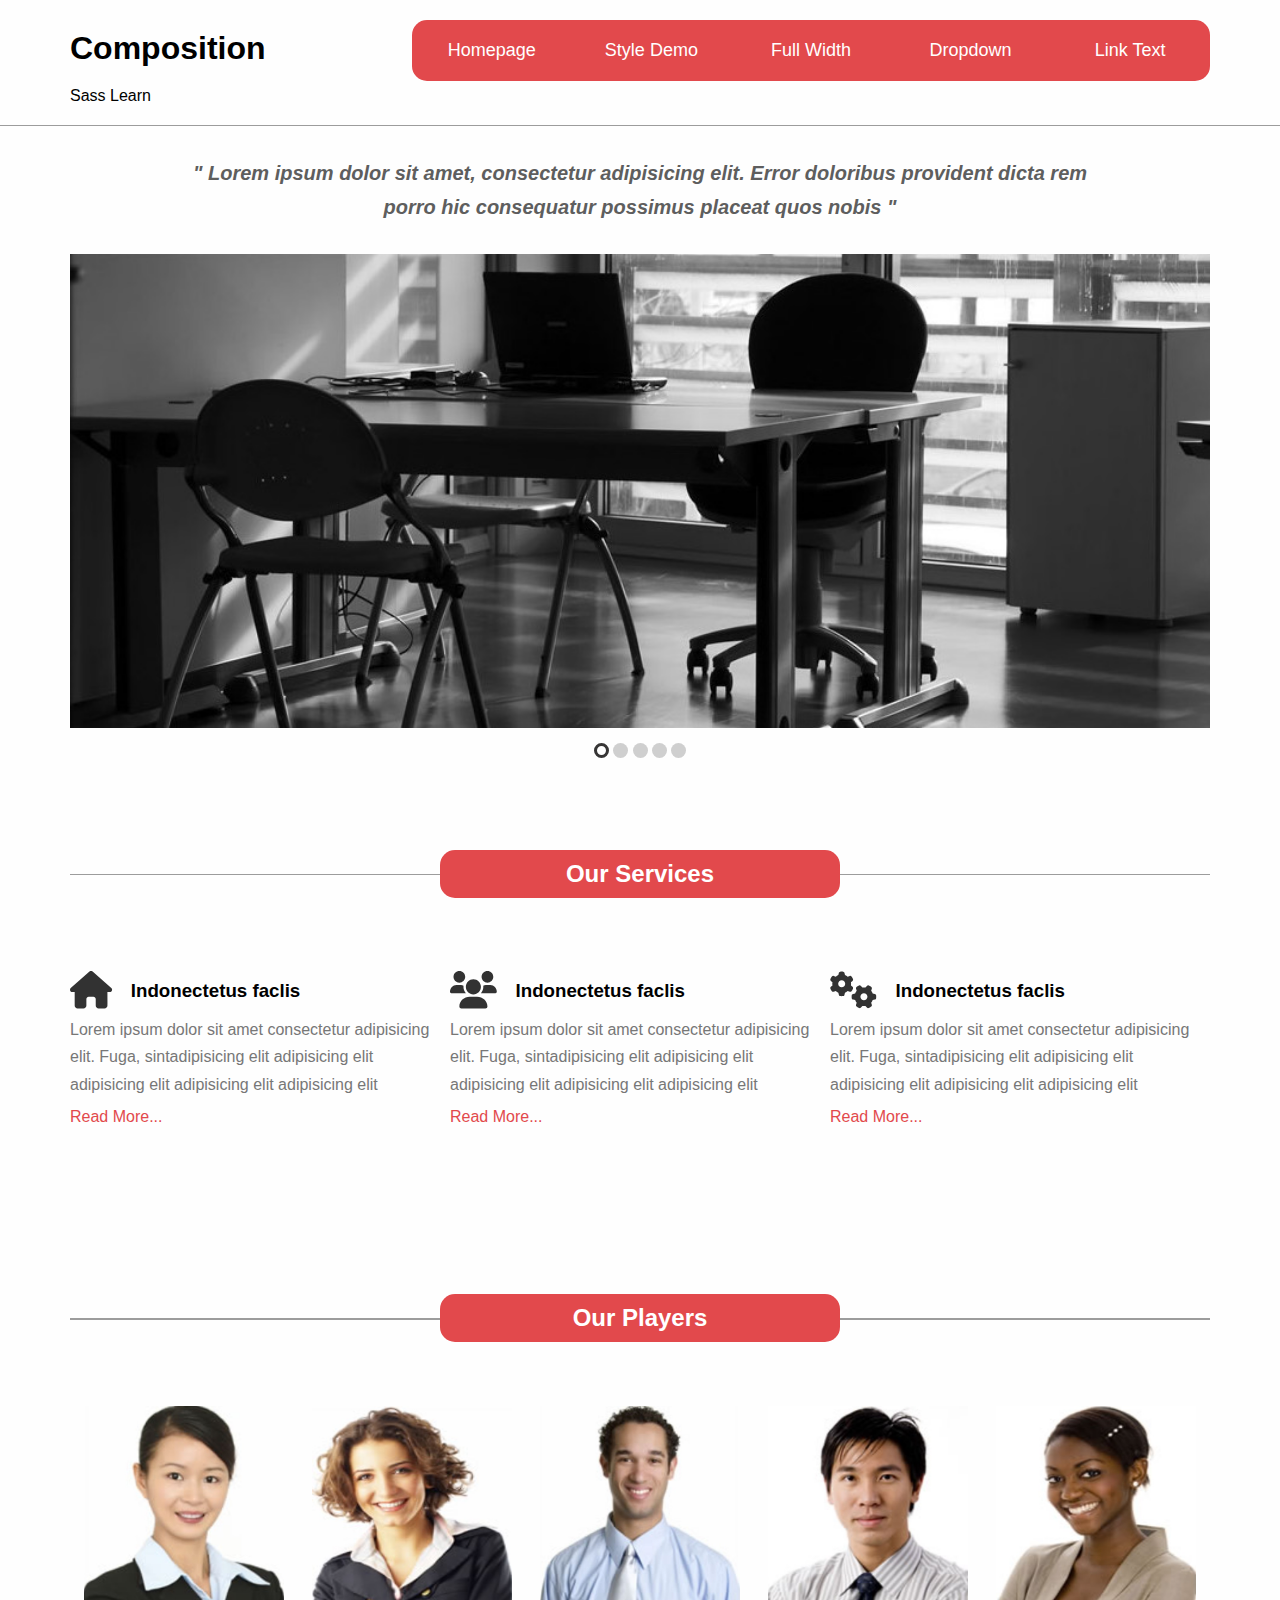
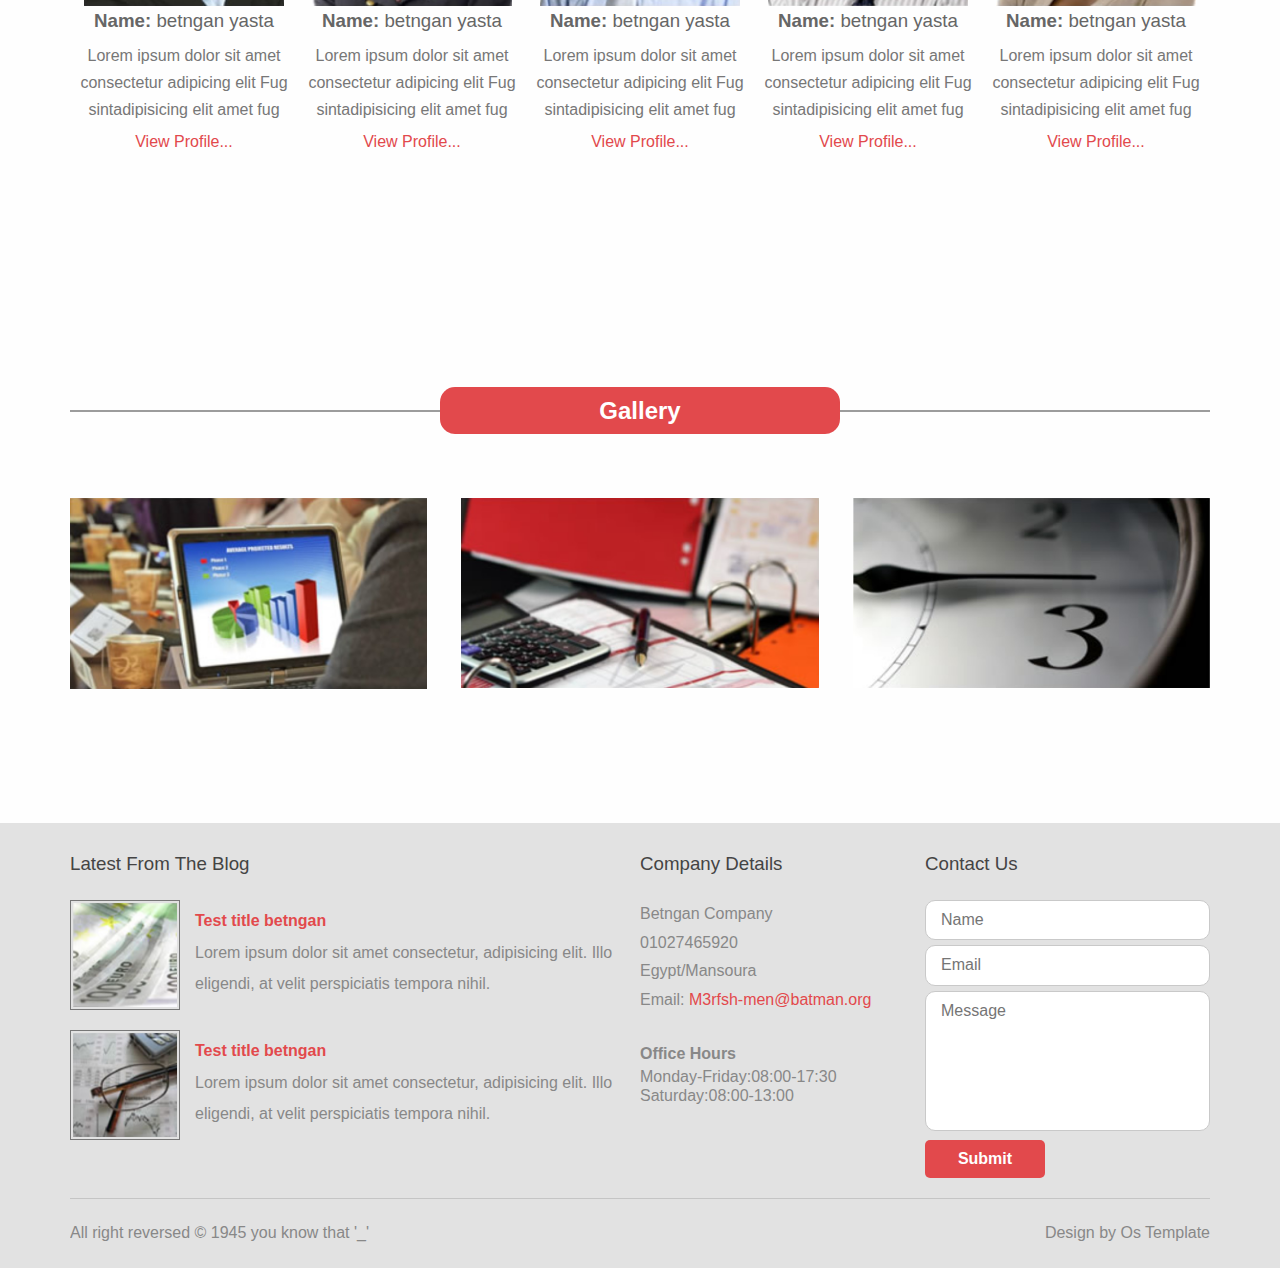
<file: index.html>
<!DOCTYPE html>
<html lang="en">
<head>
    <meta charset="UTF-8">
    <meta http-equiv="X-UA-Compatible" content="IE=edge">
    <meta name="viewport" content="width=device-width, initial-scale=1.0">
    <title>Sass Practical</title>
    <!-- Style CSS -->
    <link rel="stylesheet" href="css/homepage.css">
    <!-- Style CSS RTL -->
    <!-- <link rel="stylesheet" href="css/homepage-rtl.css"> -->
    <!-- Font Awesome -->
    <link rel="stylesheet" href="css/all.min.css">
    <!-- Normalize -->
    <link rel="stylesheet" href="css/normalize.css">
</head>
<body>
    <!-- Start Header -->
    <div class="header">
        <div class="container">
            <div class="logo">
                <h1>Composition</h1>
                <p>Sass Learn</p>
            </div>
            <ul class="navbar">
                <li><a href="#">Homepage</a></li>
                <li><a href="#">Style Demo</a></li>
                <li><a href="#">Full Width</a></li>
                <li><a href="#">Dropdown</a></li>
                <li><a href="#">Link Text</a></li>
            </ul>
        </div>
    </div>
    <!-- End Header -->

    <!-- Start Slider -->
    <div class="slider">
        <div class="container">
            <blockquote>
                " Lorem ipsum dolor sit amet, consectetur adipisicing elit. 
                Error doloribus provident dicta rem porro hic consequatur
                possimus placeat quos nobis " 
            </blockquote>
            <img src="imgs/Slider.jpg" alt="Slider..">
            <ul class="bullets">
                <li class="active"></li>
                <li></li>
                <li></li>
                <li></li>
                <li></li>
            </ul>
        </div>
    </div>
    <!-- End Slider -->

    <!-- Start Services -->
    <div class="services">
        <div class="container">

            <div class="main-header">
                <h2>Our Services</h2>
            </div>

            <div class="service-box text-center-xs">
                <h3 class="service-title"><i class="fa fa-home"></i>Indonectetus faclis</h3>
                <p class="service-desc">
                    Lorem ipsum dolor sit amet consectetur adipisicing elit. 
                    Fuga, sintadipisicing elit adipisicing elit adipisicing elit 
                    adipisicing elit adipisicing elit
                </p>
                <a class="link" href="#">Read More...</a>
            </div>

            <div class="service-box text-center-xs">
                <h3 class="service-title"><i class="fa fa-users"></i>Indonectetus faclis</h3>
                <p class="service-desc">
                    Lorem ipsum dolor sit amet consectetur adipisicing elit. 
                    Fuga, sintadipisicing elit adipisicing elit adipisicing elit 
                    adipisicing elit adipisicing elit
                </p>
                <a class="link" href="#">Read More...</a>
            </div>

            <div class="service-box text-center-xs">
                <h3 class="service-title"><i class="fa fa-gears"></i>Indonectetus faclis</h3>
                <p class="service-desc">
                    Lorem ipsum dolor sit amet consectetur adipisicing elit. 
                    Fuga, sintadipisicing elit adipisicing elit adipisicing elit 
                    adipisicing elit adipisicing elit
                </p>
                <a class="link" href="#">Read More...</a>
            </div>

        </div>
    </div>
    <!-- End Services -->

    <!-- Start Our Players -->
    <div class="our-players">
        <div class="container">

            <div class="main-header">
                <h2>Our Players</h2>
            </div>

            <div class="player-box">
                <img src="imgs/player1.jpg" alt="">
                <h3 class="player-title"><span>Name: </span>betngan yasta</h3>
                <p class="player-desc">
                    Lorem ipsum dolor sit amet consectetur adipicing elit
                    Fug sintadipisicing elit amet fug
                </p>
                <a class="link" href="#">View Profile...</a>
            </div>

            <div class="player-box">
                <img src="imgs/player2.jpg" alt="">
                <h3 class="player-title"><span>Name: </span>betngan yasta</h3>
                <p class="player-desc">
                    Lorem ipsum dolor sit amet consectetur adipicing elit
                    Fug sintadipisicing elit amet fug
                </p>
                <a class="link" href="#">View Profile...</a>
            </div>

            <div class="player-box">
                <img src="imgs/player3.jpg" alt="">
                <h3 class="player-title"><span>Name: </span>betngan yasta</h3>
                <p class="player-desc">
                    Lorem ipsum dolor sit amet consectetur adipicing elit
                    Fug sintadipisicing elit amet fug
                </p>
                <a class="link" href="#">View Profile...</a>
            </div>

            <div class="player-box">
                <img src="imgs/player4.jpg" alt="">
                <h3 class="player-title"><span>Name: </span>betngan yasta</h3>
                <p class="player-desc">
                    Lorem ipsum dolor sit amet consectetur adipicing elit
                    Fug sintadipisicing elit amet fug
                </p>
                <a class="link" href="#">View Profile...</a>
            </div>
            
            <div class="player-box">
                <img src="imgs/player5.jpg" alt="">
                <h3 class="player-title"><span>Name: </span>betngan yasta</h3>
                <p class="player-desc">
                    Lorem ipsum dolor sit amet consectetur adipicing elit
                    Fug sintadipisicing elit amet fug
                </p>
                <a class="link" href="#">View Profile...</a>
            </div>

        </div>
    </div>
    <!-- End Our Players -->

    <!-- Start Gallery -->
    <div class="gallery">
        <div class="container">

            <div class="main-header">
                <h2>Gallery</h2>
            </div>

            <div class="gallery-box">
                <img src="imgs/port1.jpg" alt="">
            </div>

            <div class="gallery-box">
                <img src="imgs/port2.jpg" alt="">
            </div>

            <div class="gallery-box">
                <img src="imgs/port3.jpg" alt="">
            </div>

        </div>
    </div>
    <!-- End Gallery -->

    <!-- Start Footer -->
    <div class="footer">
        <div class="container">

            <div class="footer-gallery">

                <h3 class="section-title">Latest From The Blog</h3>

                <div class="img-box">
                    <img src="imgs/footer1.jpg" alt="">
                    <div class="text">
                        <h4>Test title betngan</h4>
                        <p>
                            Lorem ipsum dolor sit amet consectetur, 
                            adipisicing elit. Illo eligendi, at velit perspiciatis tempora nihil.
                        </p>
                    </div>
                </div>

                <div class="img-box">
                    <img src="imgs/footer2.jpg" alt="">
                    <div class="text">
                        <h4>Test title betngan</h4>
                        <p>
                            Lorem ipsum dolor sit amet consectetur, 
                            adipisicing elit. Illo eligendi, at velit perspiciatis tempora nihil.
                        </p>
                    </div>
                </div>

            </div>

            <div class="info">
                
                <h3 class="section-title">Company Details</h3>

                <ul>
                    <li>Betngan Company</li>
                    <li>01027465920</li>
                    <li>Egypt/Mansoura</li>
                    <li>Email: <span>M3rfsh-men@batman.org</span></li>
                </ul>
                <h4 class="working">Office Hours</h4>
                <p>Monday-Friday:08:00-17:30</p>
                <p>Saturday:08:00-13:00</p>
            </div>

            <div class="contact">
                <h3 class="section-title">Contact Us</h3>
                <form action="#">
                    <input type="text" name="name" placeholder="Name">
                    <input type="email" name="email" placeholder="Email">
                    <textarea name="" id="" placeholder="Message"></textarea>
                    <input class="main-button" type="submit" value="Submit">
                </form>
            </div>
            <div class="clearfix"></div>

            <div class="copyright">
                <div class="text">All right reversed &copy; 1945 you know that '_'</div>
                <div class="author">Design by Os Template</div>
            </div>
        </div>
    </div>
    <!-- End Footer -->


    <script src="js/all.min.js"></script>
</body>
</html>
</file>
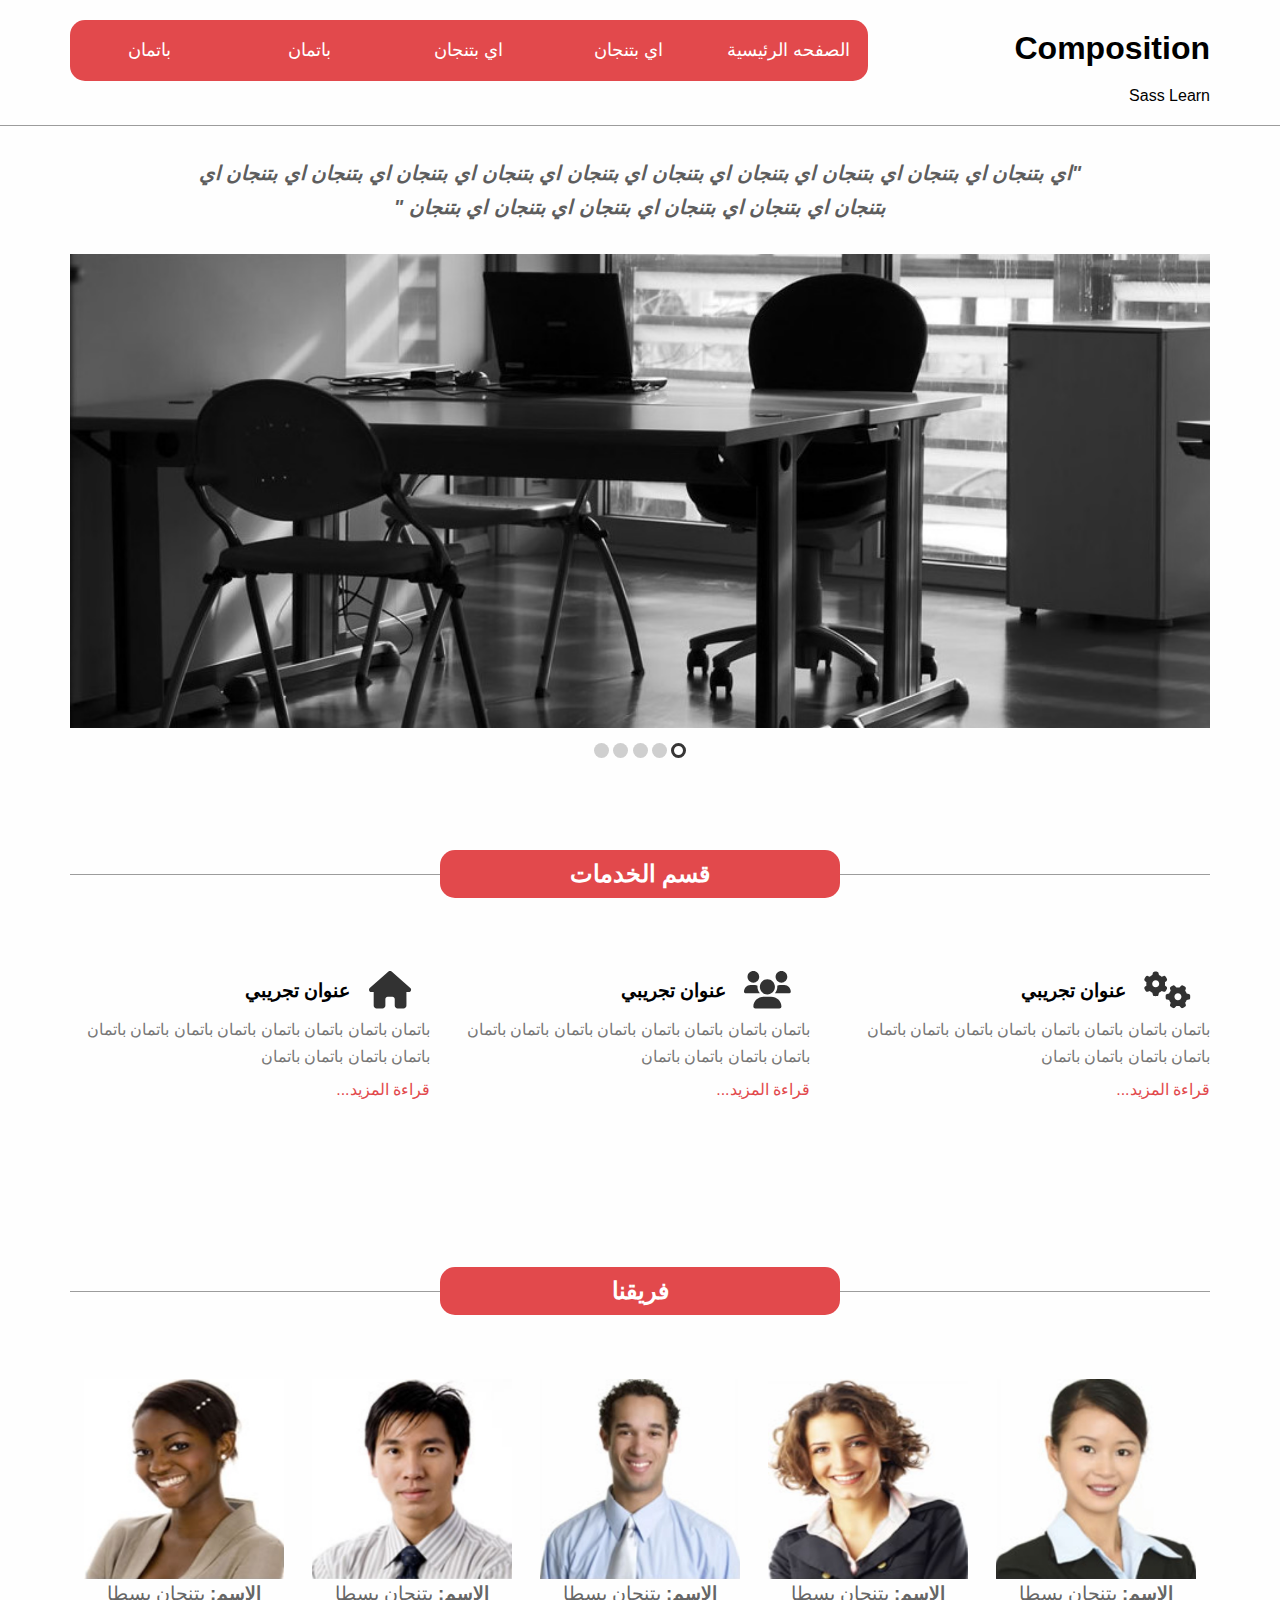
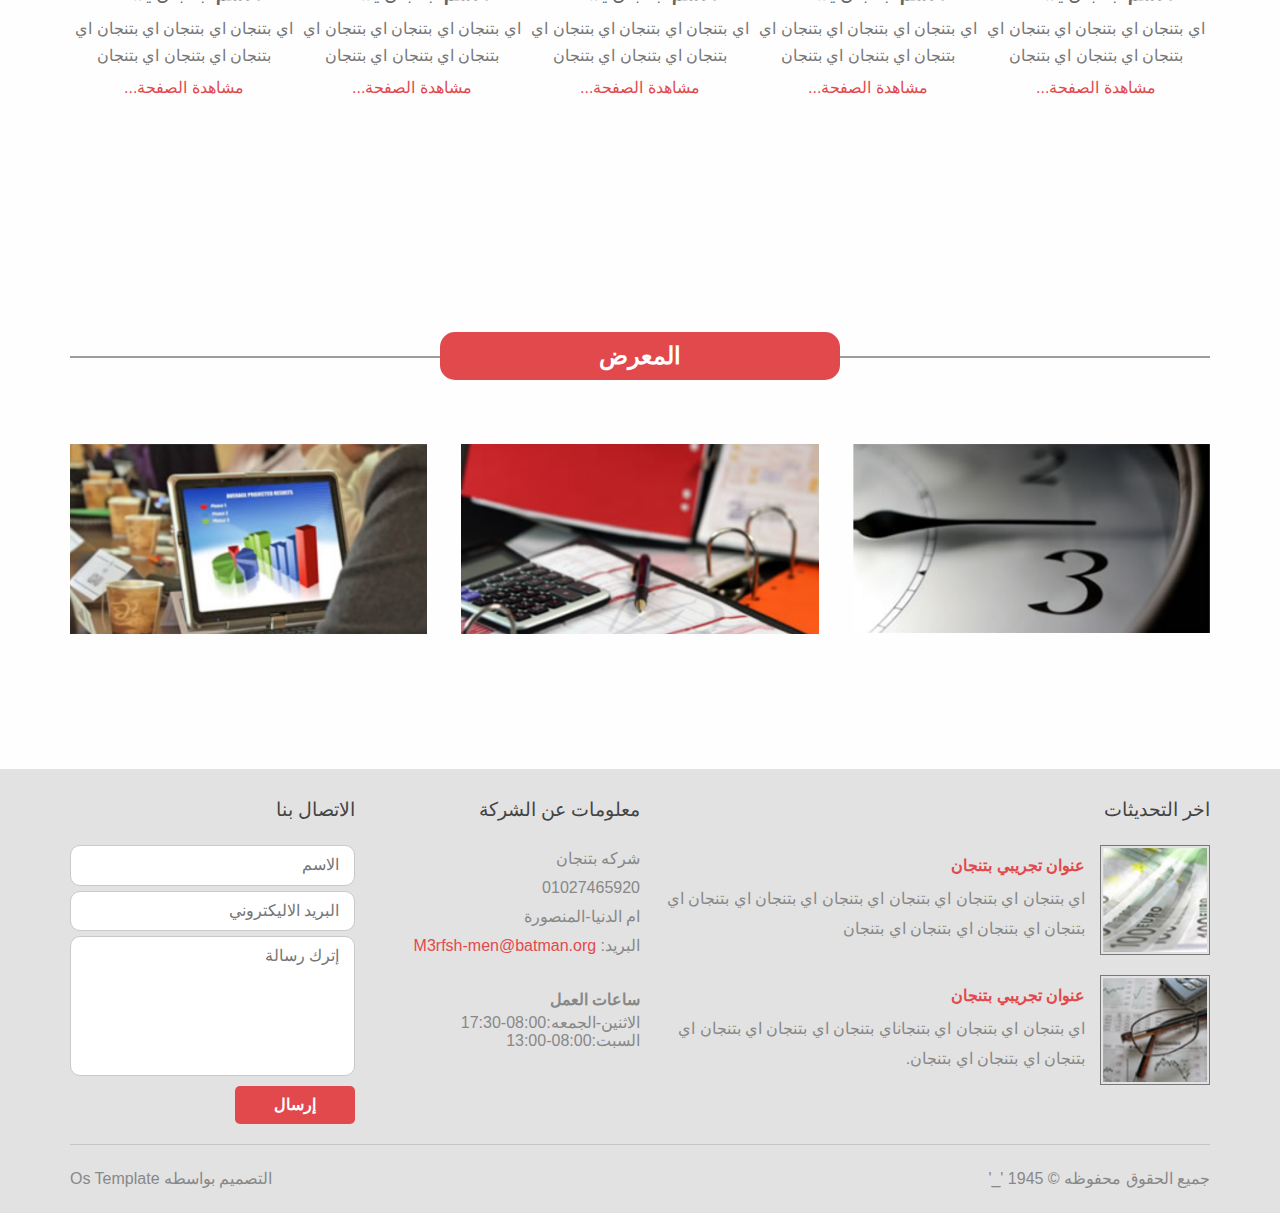
<file: index-rtl.html>
<!DOCTYPE html>
<html lang="ar" dir="rtl">
<head>
    <meta charset="UTF-8">
    <meta http-equiv="X-UA-Compatible" content="IE=edge">
    <meta name="viewport" content="width=device-width, initial-scale=1.0">
    <title>Sass Practical rtl</title>
    <!-- Style CSS -->
    <link rel="stylesheet" href="css/homepage.css">
    <!-- Style CSS RTL -->
    <link rel="stylesheet" href="css/homepage-rtl.css">
    <!-- Font Awesome -->
    <link rel="stylesheet" href="css/all.min.css">
    <!-- Normalize -->
    <link rel="stylesheet" href="css/normalize.css">
</head>
<body>
    <!-- Start Header -->
    <div class="header">
        <div class="container">
            <div class="logo">
                <h1>Composition</h1>
                <p>Sass Learn</p>
            </div>
            <ul class="navbar">
                <li><a href="#">باتمان</a></li>
                <li><a href="#">باتمان</a></li>
                <li><a href="#">اي بتنجان</a></li>
                <li><a href="#">اي بتنجان</a></li>
                <li><a href="#">الصفحه الرئيسية</a></li>
            </ul>
        </div>
    </div>
    <!-- End Header -->

    <!-- Start Slider -->
    <div class="slider">
        <div class="container">
            <blockquote>
                "اي بتنجان اي بتنجان اي بتنجان اي بتنجان اي بتنجان اي بتنجان 
                اي بتنجان اي بتنجان اي بتنجان اي بتنجان اي بتنجان اي بتنجان 
                اي بتنجان اي بتنجان اي بتنجان اي بتنجان " 
            </blockquote>
            <img src="imgs/Slider.jpg" alt="Slider..">
            <ul class="bullets">
                <li class="active"></li>
                <li></li>
                <li></li>
                <li></li>
                <li></li>
            </ul>
        </div>
    </div>
    <!-- End Slider -->

    <!-- Start Services -->
    <div class="services">
        <div class="container">

            <div class="main-header">
                <h2>قسم الخدمات</h2>
            </div>

            <div class="service-box text-center-xs">
                <h3 class="service-title"><i class="fa fa-home"></i>عنوان تجريبي</h3>
                <p class="service-desc">
                    باتمان باتمان باتمان باتمان  باتمان باتمان  باتمان باتمان 
                    باتمان باتمان باتمان باتمان 
                </p>
                <a class="link" href="#">قراءة المزيد...</a>
            </div>

            <div class="service-box text-center-xs">
                <h3 class="service-title"><i class="fa fa-users"></i>عنوان تجريبي</h3>
                <p class="service-desc">
                    باتمان باتمان باتمان باتمان  باتمان باتمان  باتمان باتمان 
                    باتمان باتمان باتمان باتمان 
                </p>
                <a class="link" href="#">قراءة المزيد...</a>
            </div>

            <div class="service-box text-center-xs">
                <h3 class="service-title"><i class="fa fa-gears"></i>عنوان تجريبي</h3>
                <p class="service-desc">
                    باتمان باتمان باتمان باتمان  باتمان باتمان  باتمان باتمان 
                    باتمان باتمان باتمان باتمان 
                </p>
                <a class="link" href="#">قراءة المزيد...</a>
            </div>

        </div>
    </div>
    <!-- End Services -->

    <!-- Start Our Players -->
    <div class="our-players">
        <div class="container">

            <div class="main-header">
                <h2>فريقنا</h2>
            </div>

            <div class="player-box">
                <img src="imgs/player1.jpg" alt="">
                <h3 class="player-title"><span>الاسم: </span>بتنجان يسطا</h3>
                <p class="player-desc">
                    اي بتنجان اي بتنجان اي بتنجان اي بتنجان اي بتنجان اي بتنجان
                </p>
                <a class="link" href="#">مشاهدة الصفحة...</a>
            </div>

            <div class="player-box">
                <img src="imgs/player2.jpg" alt="">
                <h3 class="player-title"><span>الاسم: </span>بتنجان يسطا</h3>
                <p class="player-desc">
                    اي بتنجان اي بتنجان اي بتنجان اي بتنجان اي بتنجان اي بتنجان
                </p>
                <a class="link" href="#">مشاهدة الصفحة...</a>
            </div>

            <div class="player-box">
                <img src="imgs/player3.jpg" alt="">
                <h3 class="player-title"><span>الاسم: </span>بتنجان يسطا</h3>
                <p class="player-desc">
                    اي بتنجان اي بتنجان اي بتنجان اي بتنجان اي بتنجان اي بتنجان
                </p>
                <a class="link" href="#">مشاهدة الصفحة...</a>
            </div>

            <div class="player-box">
                <img src="imgs/player4.jpg" alt="">
                <h3 class="player-title"><span>الاسم: </span>بتنجان يسطا</h3>
                <p class="player-desc">
                    اي بتنجان اي بتنجان اي بتنجان اي بتنجان اي بتنجان اي بتنجان
                </p>
                <a class="link" href="#">مشاهدة الصفحة...</a>
            </div>

            <div class="player-box">
                <img src="imgs/player5.jpg" alt="">
                <h3 class="player-title"><span>الاسم: </span>بتنجان يسطا</h3>
                <p class="player-desc">
                    اي بتنجان اي بتنجان اي بتنجان اي بتنجان اي بتنجان اي بتنجان
                </p>
                <a class="link" href="#">مشاهدة الصفحة...</a>
            </div>

        </div>
    </div>
    <!-- End Our Players -->

    <!-- Start Gallery -->
    <div class="gallery">
        <div class="container">

            <div class="main-header">
                <h2>المعرض</h2>
            </div>

            <div class="gallery-box">
                <img src="imgs/port1.jpg" alt="">
            </div>

            <div class="gallery-box">
                <img src="imgs/port2.jpg" alt="">
            </div>

            <div class="gallery-box">
                <img src="imgs/port3.jpg" alt="">
            </div>

        </div>
    </div>
    <!-- End Gallery -->

    <!-- Start Footer -->
    <div class="footer">
        <div class="container">

            <div class="footer-gallery">

                <h3 class="section-title">اخر التحديثات</h3>

                <div class="img-box">
                    <img src="imgs/footer1.jpg" alt="">
                    <div class="text">
                        <h4>عنوان تجريبي بتنجان</h4>
                        <p>
                            اي بتنجان اي بتنجان اي بتنجان اي بتنجان اي بتنجان اي بتنجان
                            اي بتنجان اي بتنجان اي بتنجان اي بتنجان
                        </p>
                    </div>
                </div>

                <div class="img-box">
                    <img src="imgs/footer2.jpg" alt="">
                    <div class="text">
                        <h4>عنوان تجريبي بتنجان</h4>
                        <p>
                            اي بتنجان اي بتنجان اي بتنجاناي بتنجان اي بتنجان اي بتنجان
                            اي بتنجان اي بتنجان اي بتنجان.
                        </p>
                    </div>
                </div>

            </div>

            <div class="info">
                
                <h3 class="section-title">معلومات عن الشركة</h3>

                <ul>
                    <li>شركه بتنجان</li>
                    <li>01027465920</li>
                    <li>ام الدنيا-المنصورة</li>
                    <li>البريد: <span>M3rfsh-men@batman.org</span></li>
                </ul>
                <h4 class="working">ساعات العمل</h4>
                <p>الاثنين-الجمعه:08:00-17:30</p>
                <p>السبت:08:00-13:00</p>
            </div>

            <div class="contact">
                <h3 class="section-title">الاتصال بنا</h3>
                <form action="#">
                    <input type="text" name="name" placeholder="الاسم">
                    <input type="email" name="email" placeholder="البريد الاليكتروني">
                    <textarea name="" id="" placeholder="إترك رسالة"></textarea>
                    <input class="main-button" type="submit" value="إرسال">
                </form>
            </div>
            <div class="clearfix"></div>

            <div class="copyright">
                <div class="text">جميع الحقوق محفوظه &copy; 1945 '_'</div>
                <div class="author">التصميم بواسطه Os Template</div>
            </div>
        </div>
    </div>
    <!-- End Footer -->


    <script src="js/all.min.js"></script>
</body>
</html>
</file>
<file: css/homepage.css>
* {
  -webkit-box-sizing: border-box;
  -moz-box-sizing: border-box;
  -o-box-sizing: border-box;
  -ms-box-sizing: border-box;
  box-sizing: border-box;
  padding: 0;
  margin: 0;
}

ul {
  list-style: none;
}

a {
  text-decoration: none;
}

.container {
  margin: auto;
  padding-left: 15px;
  padding-right: 15px;
  position: relative;
}
@media (min-width: 768px) {
  .container {
    width: 750px;
  }
}
@media (min-width: 992px) {
  .container {
    width: 970px;
  }
}
@media (min-width: 1200px) {
  .container {
    width: 1170px;
  }
}

.clearfix {
  clear: both;
}

@media (max-width: 991px) {
  .text-center-xs {
    text-align: center;
  }
}

body {
  background-color: #fefefe;
  font-family: tahoma, arial, helvetica, sans-serif;
  font-size: 16px;
}

/* Start Buttons */
button {
  color: white;
  font-size: 14px;
  padding: 3px 20px;
  font-weight: bold;
  background-color: #1fc3fe;
  border: 1px solid #777;
  border-radius: 10px;
}

.main-button {
  background-color: #e2494c;
  color: #fff;
  border: none;
  padding: 10px 15px;
  text-align: center;
  min-width: 120px;
  font-weight: bold;
  border-radius: 5px;
  cursor: pointer;
  -webkit-transition: background-color 0.2s;
  -moz-transition: background-color 0.2s;
  -o-transition: background-color 0.2s;
  -ms-transition: background-color 0.2s;
  transition: background-color 0.2s;
}
.main-button:hover {
  background-color: #2196f3;
}

/* End Buttons */
/* Start Header */
.header {
  padding: 20px 0;
  border-bottom: 1px solid #9c9c9c;
  overflow: hidden;
}
.header .logo {
  width: 30%;
  float: left;
  text-align: left;
}
@media (max-width: 767px) {
  .header .logo {
    width: 100%;
    float: none;
    text-align: center;
  }
}
.header .logo h1 {
  margin-bottom: 0;
  margin-top: 10px;
}
.header .logo p {
  padding-top: 20px;
}
.header .navbar {
  width: 70%;
  float: left;
  background-color: #e2494c;
  border-radius: 15px;
  overflow: hidden;
}
@media (max-width: 767px) {
  .header .navbar {
    width: 100%;
    float: none;
    margin-top: 30px;
  }
}
.header .navbar li {
  width: 20%;
  float: left;
  font-size: 18px;
  text-align: center;
}
@media (max-width: 767px) {
  .header .navbar li {
    width: 100%;
    font-weight: bold;
  }
}
@media (max-width: 1199px) {
  .header .navbar li {
    font-size: 15px;
  }
}
.header .navbar li a {
  display: block;
  color: #fff;
  padding: 20px 10px;
}
.header .navbar li a:hover {
  color: #ddd;
  cursor: pointer;
}

/* End Header */
/* Start Main Heading */
.main-header {
  position: relative;
  margin-bottom: 4rem;
}
.main-header h2 {
  text-align: center;
  background-color: #e2494c;
  color: #fff;
  margin: 40px auto;
  border-radius: 15px;
  width: 400px;
  padding: 10px 15px;
}
@media (max-width: 1199px) {
  .main-header h2 {
    font-size: 16px;
    margin: 10px auto;
    width: 200px;
  }
}
.main-header:before {
  content: "";
  position: absolute;
  width: 100%;
  height: 1.5px;
  background-color: #9c9c9c;
  left: 0;
  top: 50%;
  z-index: -1;
}

/* End Main Heading */
/* Start Slider */
.slider blockquote {
  font-size: 20px;
  font-style: italic;
  font-weight: bold;
  font-family: tahoma, arial;
  line-height: 1.7;
  text-align: center;
  color: #5e5e5e;
  width: 80%;
  margin: 30px auto;
}
.slider img {
  width: 100%;
  max-width: 100%;
}
.slider .bullets {
  text-align: center;
  margin-top: 10px;
}
.slider .bullets li {
  display: inline-block;
  width: 15px;
  height: 15px;
  background-color: #cfcfcf;
  border-radius: 50%;
  cursor: pointer;
}
.slider .bullets li.active, .slider .bullets li:hover {
  border: 3px solid rgb(55, 54, 54);
  background-color: #fff;
}

/* End Slider */
/* Start Services */
.services {
  padding-top: 3rem;
  padding-bottom: 3rem;
  overflow: hidden;
}
.services .service-box {
  float: left;
  width: 33.3333333333%;
}
.services .service-box:not(:last-of-type) {
  padding-right: 20px;
}
@media (max-width: 767px) {
  .services .service-box {
    float: none;
    width: 100%;
    padding-right: 0 !important;
    margin-bottom: 35px;
  }
}
@media (max-width: 767px) {
  .services .service-box .service-title {
    font-size: 15px;
  }
  .services .service-box .service-title > * {
    margin-bottom: 20px;
    font-size: 12px;
    margin-right: 0 !important;
  }
  .services .service-box .service-title svg {
    width: 100%;
  }
}
.services .service-box .service-title {
  margin-bottom: 15px;
}
.services .service-box .service-title svg {
  height: 2em;
  margin-right: 1em;
  opacity: 0.8;
  position: relative;
  top: 9px;
}
.services .service-box .service-desc {
  color: #777;
  line-height: 1.7;
  padding-bottom: 10px;
}
@media (max-width: 767px) {
  .services .service-box .service-desc {
    font-size: 14px;
  }
}
.services .service-box .link {
  color: #e2494c;
}
@media (max-width: 767px) {
  .services .service-box .link {
    font-size: 14px;
  }
}

/* End Services */
/* Start Our Players */
.our-players {
  padding-top: 5rem;
  padding-bottom: 5rem;
  overflow: hidden;
}
@media (max-width: 767px) {
  .our-players {
    padding-top: 0;
    padding-bottom: 0;
  }
}
@media (max-width: 991px) {
  .our-players {
    padding-top: 0;
    padding-bottom: 0;
  }
}
@media (max-width: 1199px) {
  .our-players {
    padding-top: 0;
    padding-bottom: 0;
  }
}
@media (max-width: 767px) {
  .our-players .player-box {
    float: none;
    width: 100%;
    text-align: center;
    margin-bottom: 35px;
    padding-right: 0 !important;
  }
  .our-players .player-box:not(:last-of-type) {
    border-bottom: 1px solid #a4a2a2;
  }
}
@media (min-width: 768px) {
  .our-players .player-box {
    float: left;
    width: 50%;
    text-align: center;
    margin-bottom: 35px;
    border: none;
    padding-right: 0 !important;
  }
}
@media (min-width: 1200px) {
  .our-players .player-box {
    float: left;
    width: 33.3333333333%;
    text-align: center;
    margin-bottom: 35px;
    padding-right: 0 !important;
  }
}
@media (min-width: 1201px) {
  .our-players .player-box {
    float: left;
    width: 20%;
  }
  .our-players .player-box:not(:last-of-type) {
    padding-right: 20px;
  }
}
.our-players .player-box img {
  width: 200px;
  height: 200px;
  max-width: 100%;
}
.our-players .player-box .player-title {
  color: #666;
  font-weight: normal;
  margin-bottom: 10px;
}
.our-players .player-box .player-title span {
  font-weight: bold;
}
.our-players .player-box .player-desc {
  color: #777;
  line-height: 1.7;
  padding-bottom: 10px;
}
@media maxSmall {
  .our-players .player-box .player-desc {
    max-width: 500px;
    margin: auto;
    padding: 10px;
  }
}
.our-players .player-box .link {
  color: #e2494c;
}
@media (max-width: 991px) {
  .our-players .player-box .link {
    display: block;
    margin-bottom: 20px;
  }
}

/* End Our Players */
/* Start Gallery */
.gallery {
  padding-top: 5rem;
  padding-bottom: 5rem;
  overflow: hidden;
}
@media (max-width: 767px) {
  .gallery {
    padding-top: 0;
    padding-bottom: 0;
  }
}
.gallery .gallery-box {
  float: left;
  width: 31.3333333333%;
}
.gallery .gallery-box:not(:last-of-type) {
  margin-right: 3%;
}
@media (max-width: 767px) {
  .gallery .gallery-box {
    float: none;
    width: 100%;
    margin-right: 0;
    margin-bottom: 35px;
  }
}
.gallery .gallery-box img {
  max-width: 100%;
}

/* End Gallery */
/* Start Footer */
.footer {
  background-color: #e2e2e2;
  overflow: hidden;
  padding-top: 30px;
  margin-top: 50px;
}
.footer .footer-gallery, .footer .info, .footer .contact {
  float: left;
}
@media (min-width: 768px) {
  .footer .footer-gallery {
    width: 100%;
  }
}
@media (min-width: 992px) {
  .footer .footer-gallery {
    width: 50%;
  }
}
.footer .footer-gallery .img-box {
  overflow: hidden;
  margin-bottom: 20px;
}
.footer .footer-gallery .img-box img {
  width: 110px;
  height: 110px;
  max-width: 100%;
  float: left;
  border: 1px solid #777;
  padding: 2px;
}
.footer .footer-gallery .img-box .text {
  float: left;
  margin-right: 15px;
  margin-left: 15px;
  width: calc(100% - 140px);
}
.footer .footer-gallery .img-box .text h4 {
  color: #e2494c;
  margin: 12px 0 0;
}
.footer .footer-gallery .img-box .text p {
  color: #888;
  line-height: 1.9;
  margin-top: 8px;
}
@media (max-width: 767px) {
  .footer .info {
    text-align: center;
    float: none;
    margin-bottom: 25px;
  }
}
@media (min-width: 768px) {
  .footer .info {
    width: 50%;
  }
}
@media (min-width: 992px) {
  .footer .info {
    width: 25%;
  }
}
.footer .info ul {
  color: #888;
  line-height: 1.8;
}
.footer .info ul li span {
  color: #e2494c;
  cursor: pointer;
}
.footer .info h4 {
  color: #888;
  font-weight: bold;
  margin-top: 30px;
  margin-bottom: 5px;
}
.footer .info p {
  color: #888;
}
@media (max-width: 767px) {
  .footer .contact {
    text-align: center;
    float: none;
  }
}
@media (min-width: 768px) {
  .footer .contact {
    width: 50%;
  }
}
@media (min-width: 992px) {
  .footer .contact {
    width: 25%;
  }
}
.footer .contact input[type=text],
.footer .contact input[type=email],
.footer .contact textarea {
  border: 1px solid #c9c9c9;
  padding: 10px;
  margin-bottom: 5px;
  border-radius: 10px;
  width: 100%;
  outline: none;
  text-indent: 5px;
}
.footer .contact textarea {
  height: 140px;
  resize: none;
}
.footer .section-title {
  color: #444;
  font-weight: normal;
  margin-bottom: 25px;
}
.footer .copyright {
  padding: 25px 0;
  margin-top: 20px;
  border-top: 1px solid #c5c5c5;
  overflow: hidden;
  color: #888;
}
.footer .copyright .text, .footer .copyright .author {
  float: left;
  width: 50%;
}
@media (max-width: 767px) {
  .footer .copyright .text, .footer .copyright .author {
    float: none;
    width: 100%;
    text-align: center;
  }
}
.footer .copyright .author {
  text-align: right;
}
@media (max-width: 767px) {
  .footer .copyright .author {
    text-align: center;
    margin-top: 20px;
  }
}

/* End Footer */
</file>
<file: css/homepage-rtl.css>
/* Start Header */
.header {
  /* End Header */
  /* Start Services */
}
.header .logo {
  width: 30%;
  float: right;
  text-align: right;
}
.header .logo .navbar {
  float: right;
}
.header .logo .navbar li {
  float: right;
}
.header .services .service-box {
  float: right;
}
.header .services .service-box:not(:last-of-type) {
  padding-right: 20px;
}

.services .service-box .service-title svg {
  margin-left: 1em;
}

/* End Services */
/* Start Our Players */
@media (min-width: 768px) {
  .our-players .player-box {
    float: right;
  }
}
@media (min-width: 1200px) {
  .our-players .player-box {
    float: right;
  }
}
@media (min-width: 1201px) {
  .our-players .player-box {
    float: right;
  }
  .our-players .player-box:not(:last-of-type) {
    padding-right: 20px;
  }
}

/* End Our Players */
/* Start Gallery */
.gallery .gallery-box {
  float: left;
}
.gallery .gallery-box:not(:last-of-type) {
  margin-right: 3%;
}

/* End Gallery */
/* Start Footer */
.footer .footer-gallery, .footer .info, .footer .contact {
  float: right;
}
.footer .footer-gallery .img-box img {
  float: right;
}
.footer .copyright .text, .footer .copyright .author {
  float: right;
}
.footer .copyright .author {
  text-align: left;
}

@media (max-width: 767px) {
  .footer .info {
    float: none !important;
  }

  .footer .copyright .author {
    text-align: center !important;
  }
}
/* End Footer */
</file>
